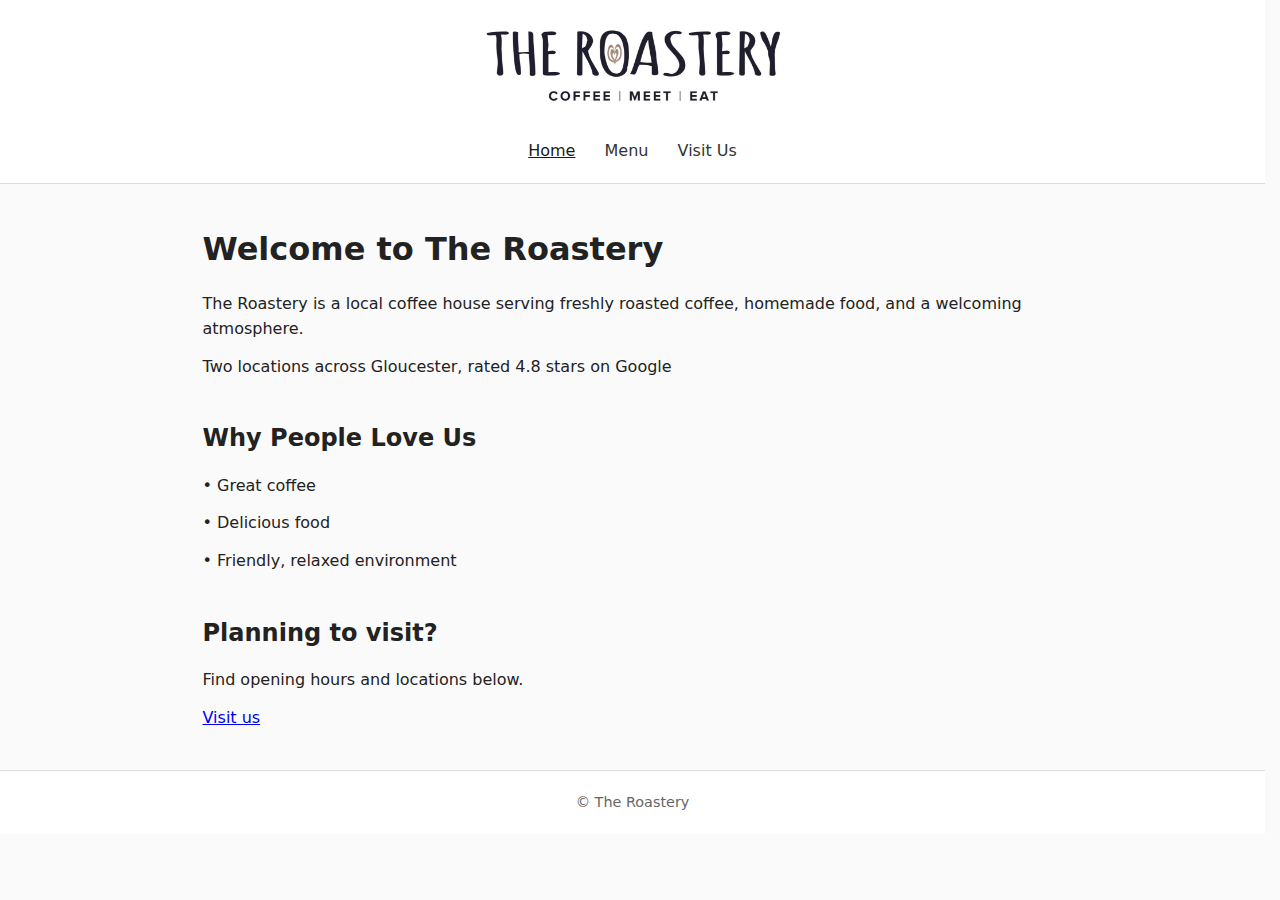
<file: index.html>
<!DOCTYPE html>
<html lang="en">
<head>
  <meta charset="UTF-8" />
  <meta name="viewport" content="width=device-width, initial-scale=1.0" />
  <title>The Roastery Coffee House</title>
  <link rel="stylesheet" href="style.css" />
</head>

<body>

<header>
  <img src="logo.png" alt="The Roastery logo" />
  <nav>
     <a href="index.html" class="active">Home</a>
     <a href="menu.html">Menu</a>
     <a href="contact.html">Visit Us</a>
  </nav>
</header>

<main>
  <section>
    <h1>Welcome to The Roastery</h1>
    <p>
      The Roastery is a local coffee house serving freshly roasted coffee,
      homemade food, and a welcoming atmosphere.
    </p>
    <p>
      Two locations across Gloucester, rated 4.8 stars on Google
    </p>
  </section>

  <section>
    <h2>Why People Love Us</h2>
    <p>• Great coffee</p>
    <p>• Delicious food</p>
    <p>• Friendly, relaxed environment</p>
  </section>

  <section>
    <h2>Planning to visit?</h2>
    <p>Find opening hours and locations below.</p>
    <a href="contact.html"> Visit us </a>
  </section>
</main>

<footer>
  © The Roastery
</footer>

</body>
</html>
</file>
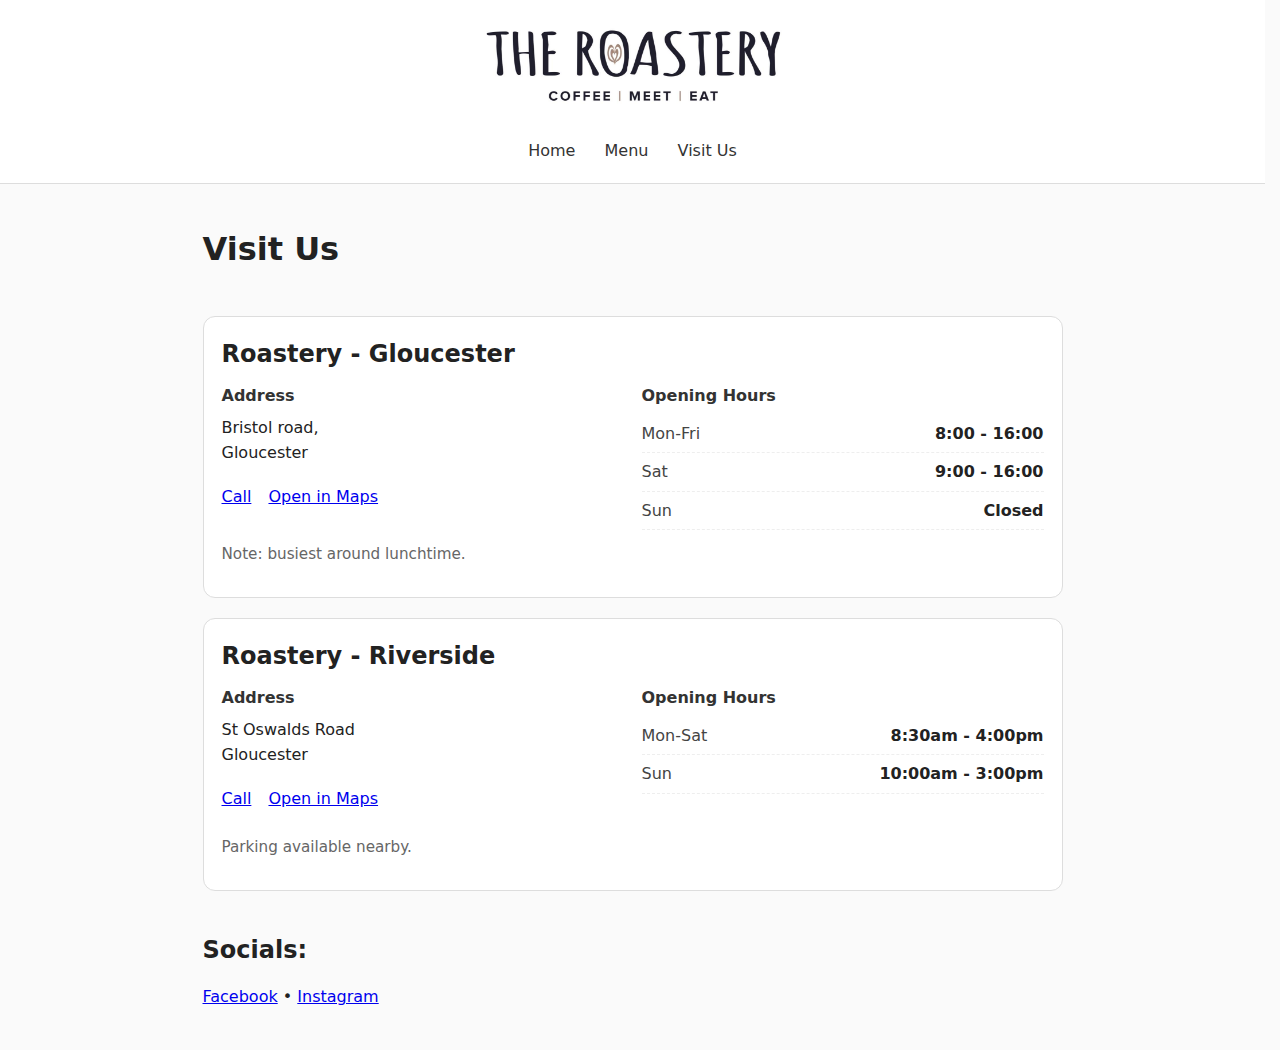
<file: contact.html>
<!DOCTYPE html>
<html lang="en">
<head>
  <meta charset="UTF-8" />
  <meta name="viewport" content="width=device-width, initial-scale=1.0" />
  <title>Visit Us | The Roastery</title>
  <link rel="stylesheet" href="style.css" />
</head>

<body>

<header>
  <img src="logo.png" alt="The Roastery logo" />
  <nav>
    <a href="index.html">Home</a>
    <a href="menu.html">Menu</a>
    <a href="contact.html">Visit Us</a>
  </nav>
</header>

<main>
  <section>
    <h1>Visit Us</h1>
  </section>

  <section class="locations">
    <!-- Location 1 -->
    <div class="location-card">
      <h2>Roastery - Gloucester</h2>

      <div class="location-grid">
        <div>
          <h3>Address</h3>
          <p>
            Bristol road,<br />
            Gloucester
          </p>

          <p class="links">
            <a href="TEL_LINK">Call</a>
            <a href="MAPS_LINK" target="_blank" rel="noopener">Open in Maps</a>
          </p>
        </div>

        <div>
          <h3>Opening Hours</h3>
          <ul class="hours">
            <li><span>Mon-Fri</span><span>8:00 - 16:00</span></li>
            <li><span>Sat</span><span>9:00 - 16:00</span></li>
            <li><span>Sun</span><span>Closed</span></li>
          </ul>
        </div>
      </div>

      <p class="note">Note: busiest around lunchtime.</p>
    </div>

    <!-- Location 2 -->
    <div class="location-card">
      <h2>Roastery - Riverside</h2>

      <div class="location-grid">
        <div>
          <h3>Address</h3>
          <p>
            St Oswalds Road<br />
            Gloucester
          </p>

          <p class="links">
            <a href="TEL_LINK_2">Call</a>
            <a href="MAPS_LINK_2" target="_blank" rel="noopener">Open in Maps</a>
          </p>
        </div>

        <div>
          <h3>Opening Hours</h3>
          <ul class="hours">
            <li><span>Mon-Sat</span><span>8:30am - 4:00pm</span></li>
            <li><span>Sun</span><span>10:00am - 3:00pm</span></li>
          </ul>
        </div>
      </div>

      <p class="note">Parking available nearby.</p>
    </div>
  </section>

  <section>
    <h2>Socials:</h2>
    <p>
      <a href="FACEBOOK_LINK" target="_blank" rel="noopener">Facebook</a> •
      <a href="INSTAGRAM_LINK" target="_blank" rel="noopener">Instagram</a>
    </p>
  </section>
</main>
</file>
<file: style.css>
/* ---- Reset ---- */
* {
  box-sizing: border-box;
  margin: 0;
  padding: 0;
}


body {
  font-family: system-ui, -apple-system, BlinkMacSystemFont, "Segoe UI", sans-serif;
  line-height: 1.6;
  color: #222;
  background: #fafafa;
  animation: fadeIn 0.15s ease-in;
}

@keyframes fadeIn {
  from {
    opacity: 0.95;
  }
  to {
    opacity: 1;
  }
}

html {
  scrollbar-gutter: stable;
}


/* ---- Header / Banner ---- */
header {
  background: #fff;
  border-bottom: 1px solid #ddd;
  text-align: center;
  padding: 20px 10px;
}

header img {
  max-width: 320px;
  width: 100%;
  height: auto;
}

/* ---- Navigation ---- */
nav {
  margin-top: 15px;
}

nav a {
  margin: 0 12px;
  text-decoration: none;
  color: #333;
  font-weight: 500;
  transition: all 0.3s ease;
}

nav a:hover {
  text-decoration: underline;
}

nav a.active {
  color: #1a1a1a;
  text-decoration: underline;
}

/* ---- Main content ---- */
main {
  max-width: 900px;
  margin: 40px auto;
  padding: 0 20px;
}

section {
  margin-bottom: 40px;
}

h1, h2 {
  margin-bottom: 15px;
}

p {
  margin-bottom: 12px;
}

/* ---- Menu list ---- */
.menu-item {
  display: flex;
  justify-content: space-between;
  margin-bottom: 10px;
}

.menu-item span {
  font-weight: 500;
}

/* ---- Footer ---- */
footer {
  text-align: center;
  padding: 20px;
  color: #666;
  font-size: 0.9rem;
  border-top: 1px solid #ddd;
  background: #fff;
}
.locations {
  display: grid;
  gap: 20px;
}

.location-card {
  background: #fff;
  border: 1px solid #ddd;
  border-radius: 12px;
  padding: 18px;
}

.location-card h2 {
  margin-bottom: 10px;
}

.location-grid {
  display: grid;
  grid-template-columns: 1fr 1fr;
  gap: 18px;
  margin-top: 10px;
}

.location-card h3 {
  font-size: 1rem;
  margin-bottom: 6px;
  color: #333;
}

.hours {
  list-style: none;
  padding-left: 0;
}

.hours li {
  display: flex;
  justify-content: space-between;
  padding: 6px 0;
  border-bottom: 1px dashed #eee;
}

.hours li span:first-child {
  color: #444;
}

.hours li span:last-child {
  font-weight: 600;
}

.links a {
  display: inline-block;
  margin-right: 12px;
  margin-top: 6px;
}

.note {
  margin-top: 12px;
  color: #666;
  font-size: 0.95rem;
}

/* Mobile */
@media (max-width: 700px) {
  .location-grid {
    grid-template-columns: 1fr;
  }
}
</file>
